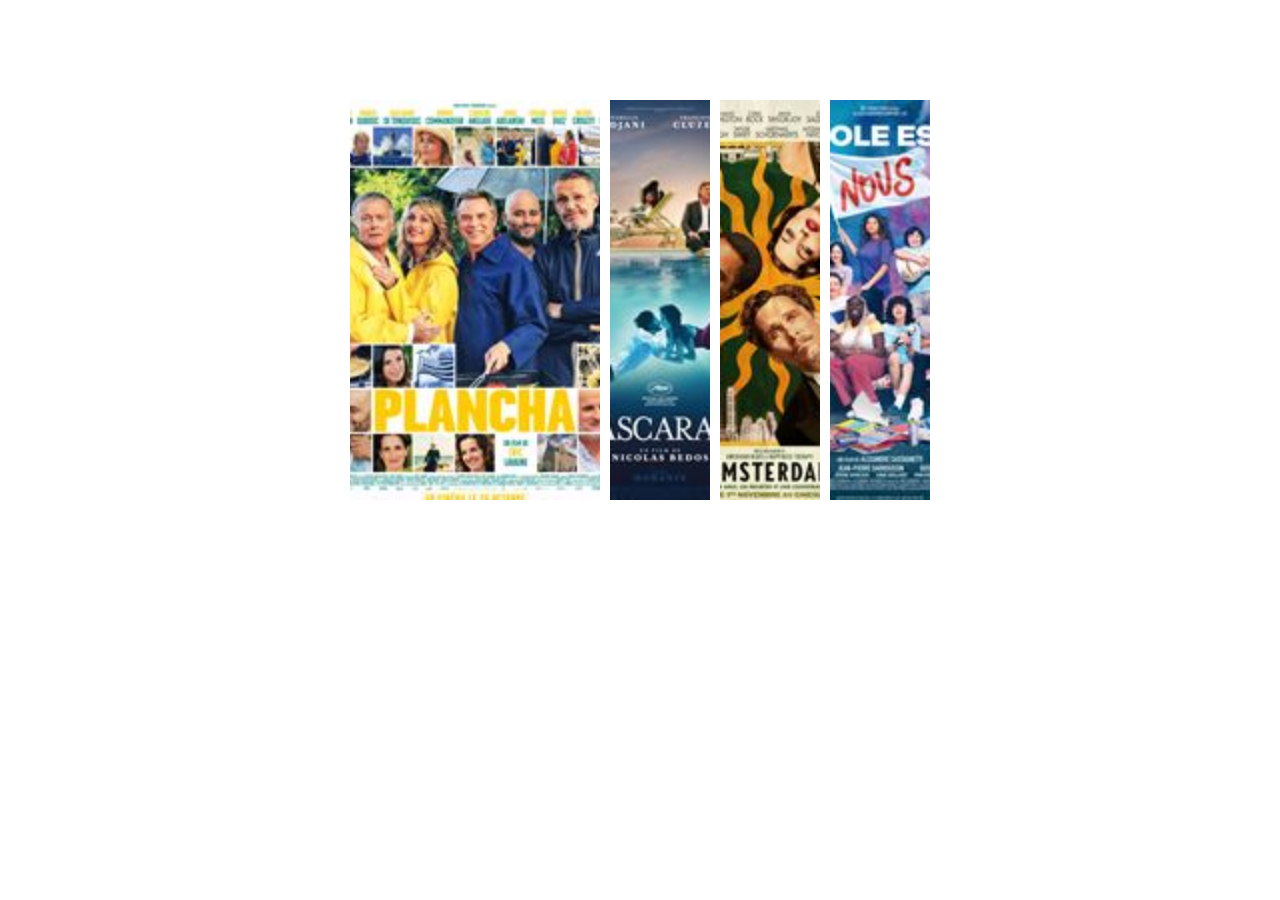
<file: accordeon/index.html>
<!DOCTYPE html>
<html lang="en">
<head>
    <meta charset="UTF-8">
    <meta name="viewport" content="width=device-width, initial-scale=1.0">
    <link rel="stylesheet" href="style.css">
    <title>Accordeon</title>
</head>
<body>
    <div class="accordeon">
        <input type="radio" id="un" name="nb" checked>
        <label for="un"><img src="image1.jpg"></label>

        <input type="radio" id="deux" name="nb">
        <label for="deux"><img src="image2.jpg"></label>

        <input type="radio" id="trois" name="nb">
        <label for="trois"><img src="image3.jpg"></label>

        <input type="radio" id="quatre" name="nb">
        <label for="quatre"><img src="image4.jpg"></label>
    </div>
</body>
</html>
</file>
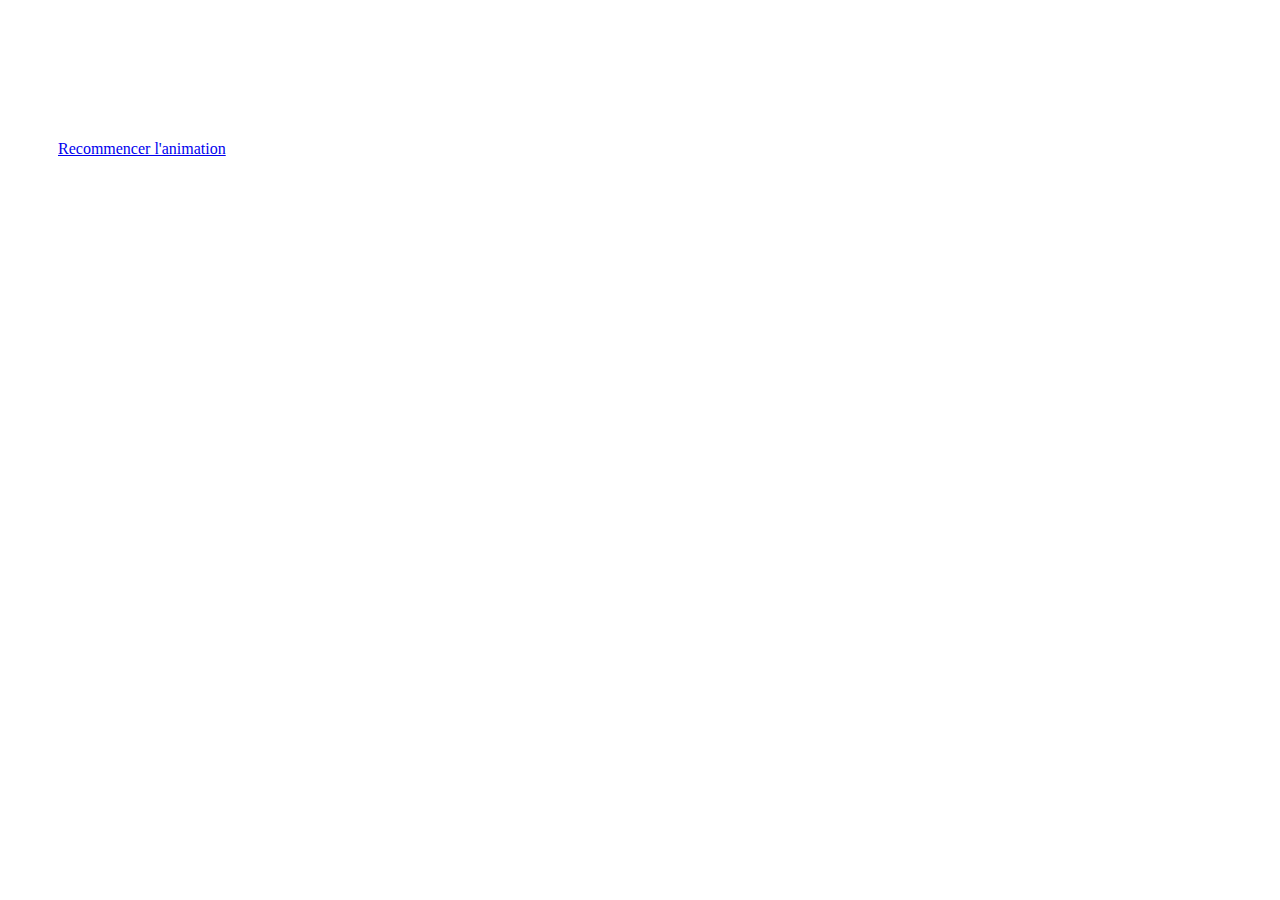
<file: animation_text/index.html>
<!DOCTYPE html>
<html lang="en">
<head>
    <meta charset="UTF-8">
    <meta name="viewport" content="width=device-width, initial-scale=1.0">
    <link rel="stylesheet" href="style.css">
    <title>effet texte</title>
</head>
<body>
    <div class="phrases">
        <div class="ligne1">The Future is now.</div>
        <br>
        <div class="ligne2">Take Action.</div>
    </div>
    <a href="index.html">Recommencer l'animation</a>
</body>
</html>
</file>
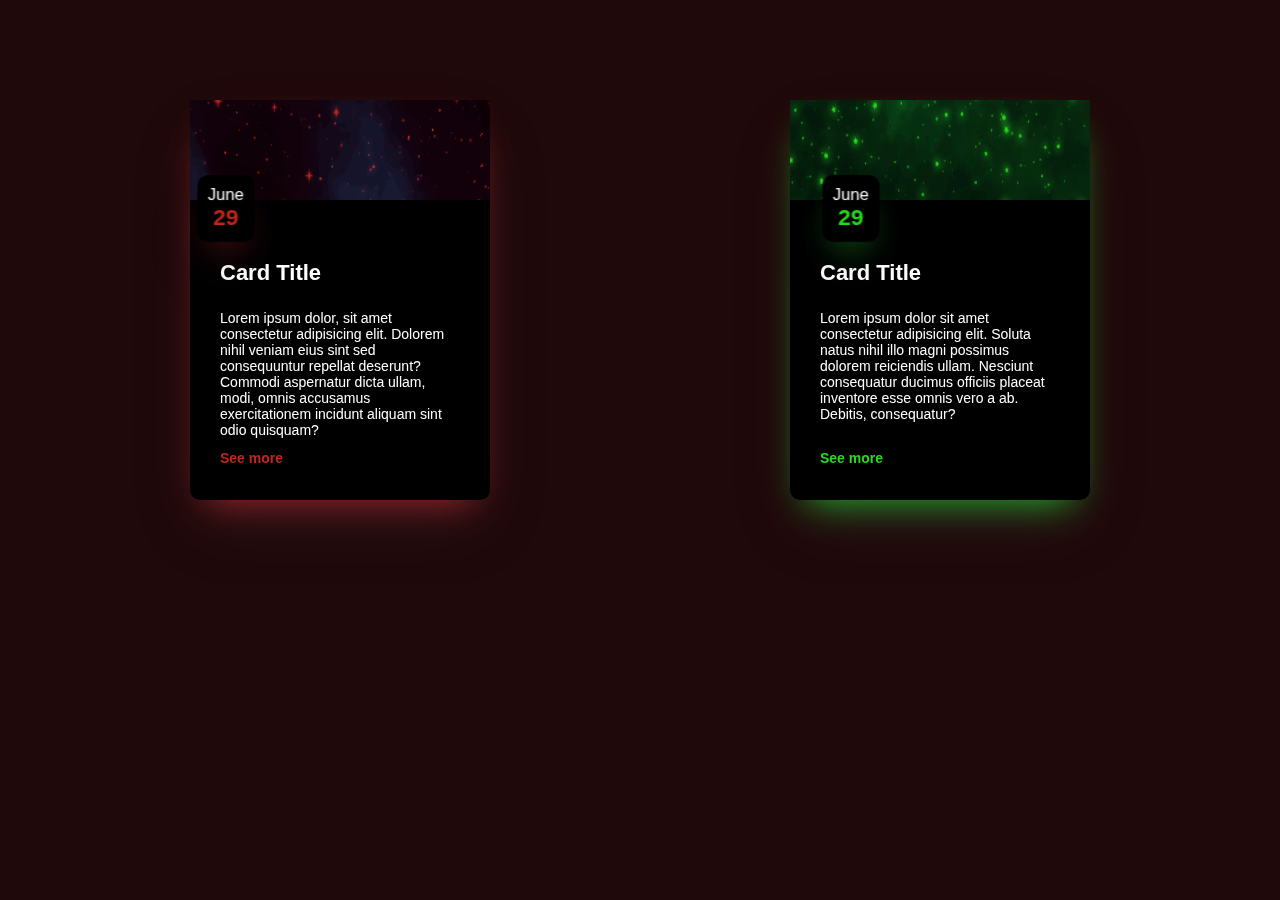
<file: cards3d/index.html>
<!DOCTYPE html>
<html lang="en">
<head>
    <meta charset="UTF-8">
    <meta name="viewport" content="width=device-width, initial-scale=1.0">
    <link rel="stylesheet" href="style.css">
    <title>Projet Cards</title>
</head>
<body>
    <div class="scene">
        <div class="container">

            <div class="card card1">
                <div class="fond">
                    <img src="fond1.png" alt="">
                </div>
                <div class="date">
                    <div class="month">June</div>
                    <div class="day">29</div>
                </div>
                <div class="title">Card Title</div>
                <div class="content">Lorem ipsum dolor, sit amet consectetur adipisicing elit. Dolorem nihil veniam eius sint sed consequuntur repellat deserunt? Commodi aspernatur dicta ullam, modi, omnis accusamus exercitationem incidunt aliquam sint odio quisquam?</div>
                <a href="#">See more</a>
            </div>

            <div class="card card2">
                <div class="fond">
                    <img src="fond2.png" alt="">
                </div>
                <div class="date">
                    <div class="month">June</div>
                    <div class="day">29</div>
                </div>
                <div class="title">Card Title</div>
                <div class="content">Lorem ipsum dolor sit amet consectetur adipisicing elit. Soluta natus nihil illo magni possimus dolorem reiciendis ullam. Nesciunt consequatur ducimus officiis placeat inventore esse omnis vero a ab. Debitis, consequatur?</div>
                <a href="#">See more</a>
            </div>

        </div>
    </div>
    <!-- <input type="color"> -->
</body>
</html>
</file>
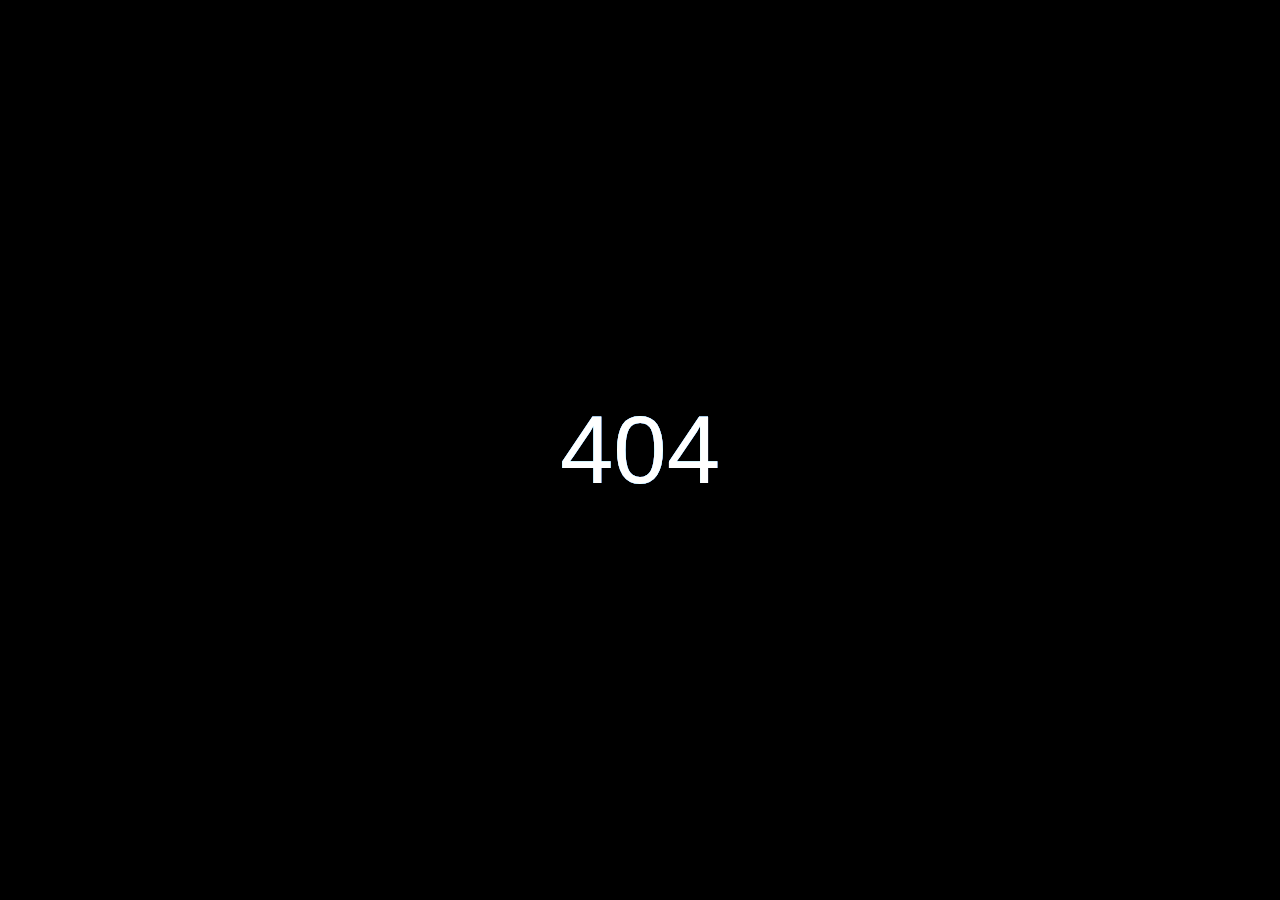
<file: effet_glitch_404/index.html>
<!DOCTYPE html>
<html lang="en">
<head>
    <meta charset="UTF-8">
    <meta name="viewport" content="width=device-width, initial-scale=1.0">
    <link rel="stylesheet" href="style.css">
    <title>Document</title>
</head>
<body>
    <!-- <section> -->
        <div class="premier">404</div>
        <div class="deuxieme">404</div>
        <div class="troisieme">404</div>
    <!-- </section> -->
</body>
</html>
</file>
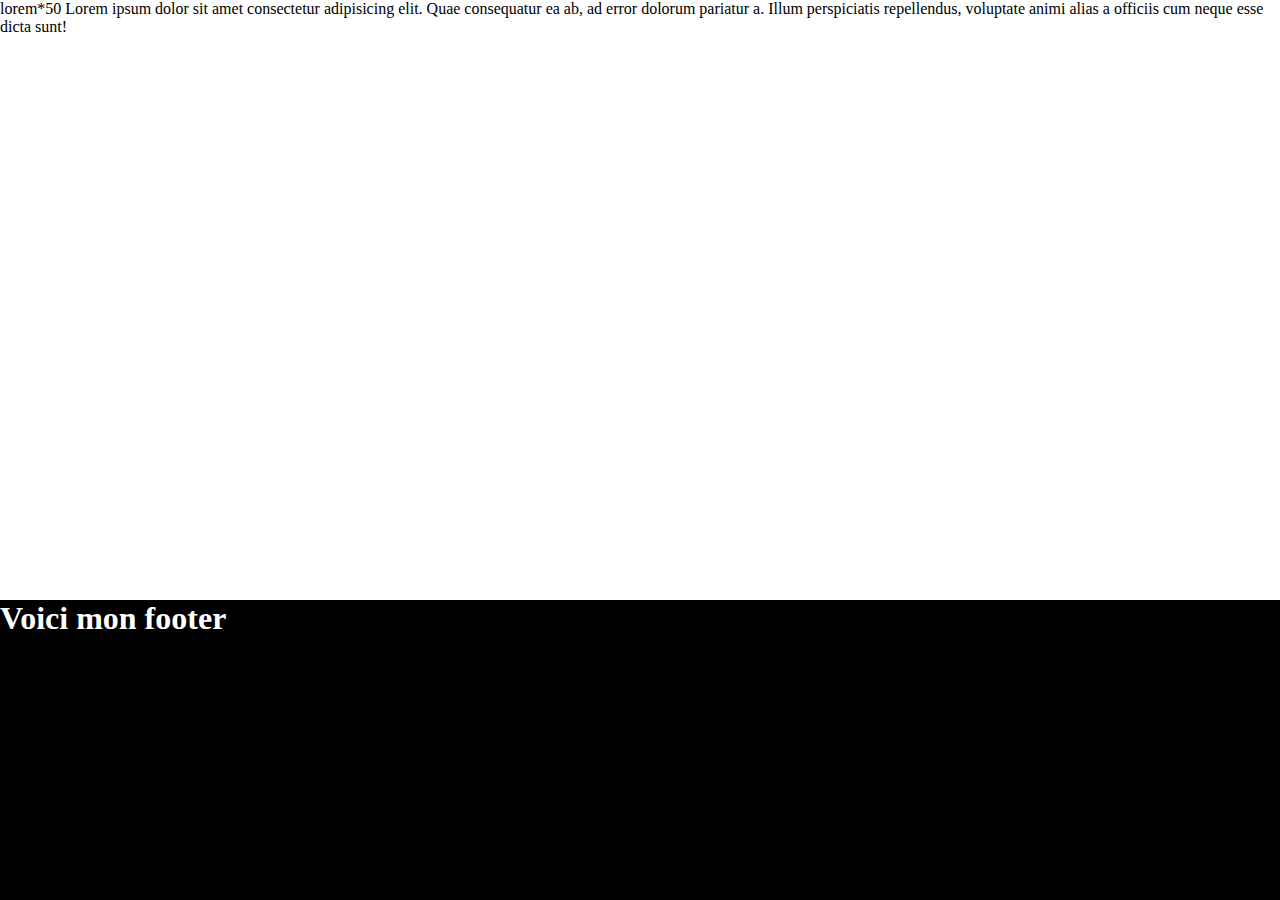
<file: footer/index.html>
<!DOCTYPE html>
<html lang="fr">
<head>
    <meta charset="UTF-8">
    <meta name="viewport" content="width=device-width, initial-scale=1.0">
    <link rel="stylesheet" href="style.css">
    <title>Document</title>
</head>
<body>
    <section>
        lorem*50
        Lorem ipsum dolor sit amet consectetur adipisicing elit. Quae consequatur ea ab, ad error dolorum pariatur a. Illum perspiciatis repellendus, voluptate animi alias a officiis cum neque esse dicta sunt!
    </section>
    <footer><h1>Voici mon footer</h1></footer>
</body>
</html>
</file>
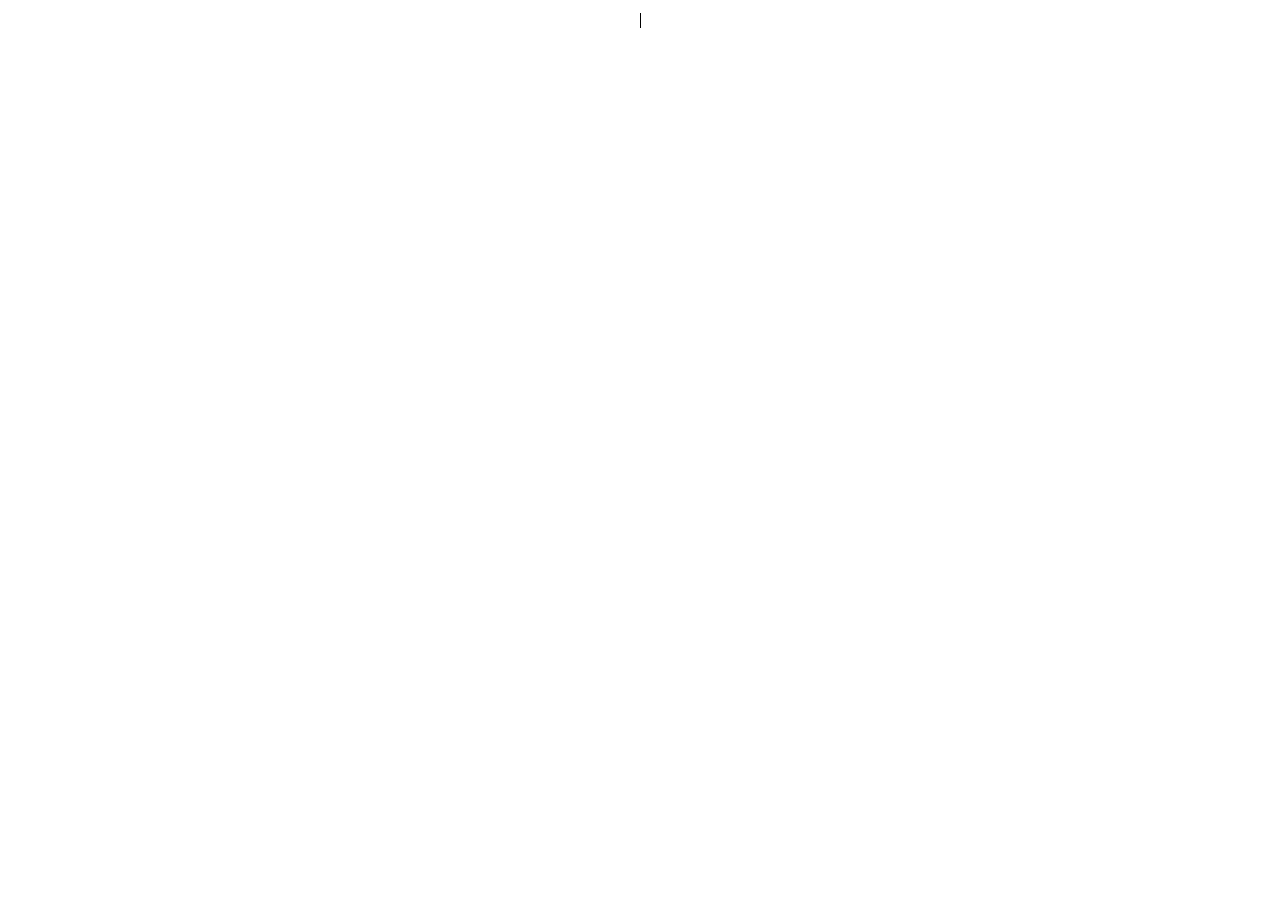
<file: typewriter2/index.html>
<!DOCTYPE html>
<html lang="en">
<head>
    <meta charset="UTF-8">
    <meta name="viewport" content="width=device-width, initial-scale=1.0">
    <link rel="stylesheet" href="style.css">
    <title>Document</title>
</head>
<body>
    <div class="container">
        <div>
            <p><span class="premier">Développeur WEB Front-End</span><span class="deuxieme">Développeur WEB Back-End</span><span class="troisieme">Développeur WEB Full-Stack</span></p>
        </div>
    </div>
</body>
</html>
</file>
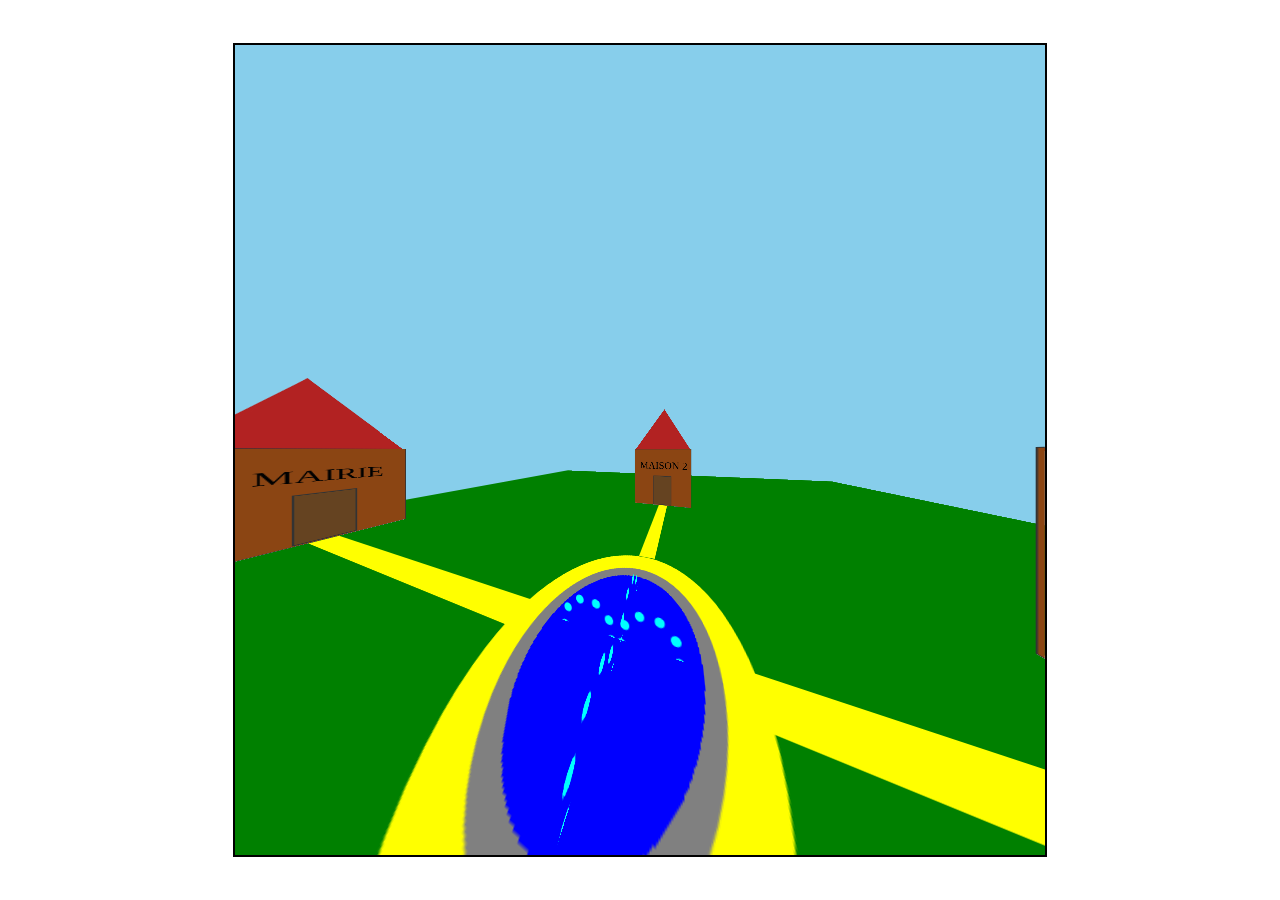
<file: village3d/index.html>
<!DOCTYPE html>
<html lang="en">
<head>
  <meta charset="UTF-8">
  <meta name="viewport" content="width=device-width, initial-scale=1.0">
  <title>Village 3D</title>
  <link rel="stylesheet" href="maison.css">
  <link rel="stylesheet" href="mairie.css">
  <link rel="stylesheet" href="place.css">
  <link rel="stylesheet" href="styles.css">
</head>
<body>
  <div class="container">
    <div class="scene">
      <div class="terrain">

        <div class="herbe"></div>

        <div class="maison maison1">
          <div class="sol"></div>
          <div class="mur front"></div>
          <div class="mur back"></div>
          <div class="mur left"></div>
          <div class="mur right"></div>
          <div class="toit">
            <div class="toit-face front"></div>
            <div class="toit-face back"></div>
            <div class="toit-face left"></div>
            <div class="toit-face right"></div>
          </div>
          <div class="porte"></div>
          <div class="inscription">MAISON 1</div>
          <div class="fenetre right">
            <div class="volet left"></div>
            <div class="volet right"></div>
          </div>
          <div class="fenetre left">
            <div class="volet left"></div>
            <div class="volet right"></div>
          </div>
        </div>

        <div class="maison maison2">
          <div class="sol"></div>
          <div class="mur front"></div>
          <div class="mur back"></div>
          <div class="mur left"></div>
          <div class="mur right"></div>
          <div class="toit">
            <div class="toit-face front"></div>
            <div class="toit-face back"></div>
            <div class="toit-face left"></div>
            <div class="toit-face right"></div>
          </div>
          <div class="porte"></div>
          <div class="inscription">MAISON 2</div>
          <div class="fenetre right">
            <div class="volet left"></div>
            <div class="volet right"></div>
          </div>
          <div class="fenetre left">
            <div class="volet left"></div>
            <div class="volet right"></div>
          </div>
        </div>

        <div class="maison maison3">
          <div class="sol"></div>
          <div class="mur front"></div>
          <div class="mur back"></div>
          <div class="mur left"></div>
          <div class="mur right"></div>
          <div class="toit">
            <div class="toit-face front"></div>
            <div class="toit-face back"></div>
            <div class="toit-face left"></div>
            <div class="toit-face right"></div>
          </div>
          <div class="porte"></div>
          <div class="inscription">MAISON 3</div>
          <div class="fenetre right">
            <div class="volet left"></div>
            <div class="volet right"></div>
          </div>
          <div class="fenetre left">
            <div class="volet left"></div>
            <div class="volet right"></div>
          </div>
        </div>

        <div class="mairie">
          <div class="sol"></div>
          <div class="mur front"></div>
          <div class="mur back"></div>
          <div class="mur left"></div>
          <div class="mur right"></div>
          <div class="toit">
            <div class="toit-face front"></div>
            <div class="toit-face back"></div>
            <div class="toit-face left"></div>
            <div class="toit-face right"></div>
          </div>
          <div class="porte"></div>
          <div class="inscription">MAIRIE</div>
          <div class="fenetre right">
            <div class="volet left"></div>
            <div class="volet right"></div>
          </div>
          <div class="fenetre left">
            <div class="volet left"></div>
            <div class="volet right"></div>
          </div>
        </div>

        <div class="place">
          <div class="fontaine"></div>
          <div class="jet1"></div>
          <div class="jet2"></div>
          <div class="jet3"></div>
          <div class="jet4"></div>
          <div class="route1"></div>
          <div class="route2"></div>
          <div class="route3"></div>
          <div class="routem"></div>
        </div>

      </div>
    </div>
  </div>
</body>
</html>
</file>
<file: accordeon/style.css>
*, ::before, ::after{
  padding: 0;
  margin: 0;
  box-sizing: border-box;
}

.accordeon{
  display: flex;
  justify-content: center;
  margin: 100px;
}

.accordeon input{
  display: none;
}

.accordeon label{
  margin: 0 5px;
}

.accordeon label>img{
  width: 100px;
  height: 400px;
  object-fit: cover;
  transition: width 1s;
  cursor: pointer;
}

.accordeon input:checked + label>img{
  width: 250px;
}
</file>
<file: animation_text/style.css>
body{
    padding: 50px;
}

.phrases{
    overflow: hidden;
}

.ligne1, .ligne2{
    display: inline-block;
    position: relative;
    font-size: 32px;
    font-family: sans-serif;
    text-transform: uppercase;
    overflow: hidden;
    transform: translateX(-100%);
}

.ligne1{
    animation: ligne forwards 1s linear;
}

.ligne2{
    font-weight: bold;
    animation: ligne forwards 1s linear 0.5s;
}

@keyframes ligne {
    from{
        transform: translateX(-100%);
    }
    to{
        transform: translateX(0%);
    }
}

.ligne1::after, .ligne2::after{
    position: absolute;
    top: 0;
    left: 0;
    z-index: 2;
    width: 100%;
    height: 100%;
    display: inline-block;
    content: '';
}

.ligne1::after{
    background-color: orangered;
    animation: ligneafter forwards 1s linear 1.5s;
}

.ligne2::after{
    background-color: blue;
    animation: ligneafter forwards 1s linear 2s;
}

@keyframes ligneafter {
    from{
        transform: translateX(0%);
    }
    to{
        transform: translateX(100%);
    }
}
</file>
<file: cards3d/style.css>
body, html {
    margin: 0;
    padding: 0;
    box-sizing: border-box;
}

body{
    background-color: rgb(32, 9, 10);
}

.scene{
    perspective: 1000px;
}

.container{
    display: flex;
    flex-direction: row;
    justify-content: space-around;
    padding-top: 100px;
    position: relative;
    transform-style: preserve-3d;
}

.card{
    position: absolute;
    width: 300px;
    height: 400px;
    transform-style: preserve-3d;
    background-color: black;
    /* overflow: hidden; */
    z-index: 50;
    transition: transform .5s;
    border-radius: 10px;
}

.card1:hover{
    transform: translateX(-300px) rotateZ(0deg) rotateY(35deg) rotateX(35deg);
}

.card2:hover{
    transform: translateX(300px) rotateZ(0deg) rotateY(25deg) rotateX(25deg);
}

.card1{
    box-shadow: rgba(50, 50, 93, 0.25) 0px 30px 60px -12px, rgb(192, 38, 30) 0px 18px 36px -18px;
    transform: translateX(-300px);
}
.card2{
    box-shadow: rgba(50, 50, 93, 0.25) 0px 30px 60px -12px, rgb(38, 218, 30) 0px 18px 36px -18px;
    transform: translateX(300px);
}

.fond img{
    transform: scale(1);
    /* top: -50px; */
    object-fit: cover;
    width: 300px;
    height: 100px;

}

.fond{
    width: 300px;
    height: 100px;
    overflow: hidden;
}

.date{
    position:absolute;
    top: 70px;
    left: 25px;
    text-align: center;
    padding: 10px;
    background-color: black;
    z-index: 500;
    transform: translateZ(40px);
    border-radius: 10px;
}
.month{
    color: white;
    font-family: sans-serif;
    font-size: 16px;
}
.day{
    font-family: sans-serif;
    font-size: 22px;
    font-weight: bold;
}
.card1>.date>.day{
    color: rgb(192, 38, 30);
}
.card2>.date>.day{
    color: rgb(38, 218, 30);    
}
.card1>.date{
    box-shadow: rgba(50, 50, 93, 0.25) 0px 30px 60px -12px, rgb(192, 38, 30) 0px 18px 36px -18px;
}
.card2>.date{
    box-shadow: rgba(50, 50, 93, 0.25) 0px 30px 60px -12px, rgb(38, 218, 30) 0px 18px 36px -18px;
}

.title{
    position: absolute;
    top: 160px;
    left: 30px;
    color: white;
    font-family: sans-serif;
    font-weight: bold;
    font-size: 22px;
    transition: transform 2s;
}
.content{
    position: absolute;
    top: 210px;
    left: 30px;
    color: white;
    font-family: sans-serif;
    font-size: 14px;
    width: 80%;
    transition: transform 2s;
}

.card a {
    position: absolute;
    top: 350px;
    left: 30px;
    font-family: sans-serif;
    font-size: 14px;
    text-decoration: none;
    font-weight: bold;
    transition: transform 2s;
}
.card1>a{
    color: rgb(192, 38, 30);
}
.card2>a{
    color: rgb(38, 218, 30);
}

.card1>.fond{
    background-color:rgb(192, 38, 30);


}
.card2>.fond{
    background-color: rgb(38, 218, 30);
}

.content:hover, .title:hover, .card a:hover{
    transform: translateX(0px) translateY(0px) translateZ(40px);
}
</file>
<file: effet_glitch_404/style.css>
*, ::before, ::after{
    box-sizing: border-box;
    margin: 0;
    padding: 0;
}

body{
    width: 100vw;
    height: 100vh;
    align-content: center;
    background-color: black;
}

.premier{
    position: absolute;
    text-align: center;
    width: 100%;
    transform: translateY(-50%);
    font-size: 96px;
    z-index: 3;
    color: white;
    font-family: sans-serif;
    animation: premier infinite 10s;
    /* transform: rotate(1deg) translateX(1px) translateY(calc(-50% + 1px)); */
    /* transform: rotate(-1deg) translateX(-1px) translateY(calc(-50% + 0px)); */
    /* transform: rotate(0deg) translateX(1px) translateY(calc(-50% + -1px)); */
    /* transform: rotate(0deg) translateX(-1px) translateY(calc(-50% + 1px)); */
    /* transform: rotate(0deg) translateX(-2px) translateY(calc(-50% + 0px)); */
    /* transform: rotate(0deg) translateX(2px) translateY(calc(-50% + 0px)); */
    /* transform: rotate(0deg) translateX(0px) translateY(calc(-50% + -2px)); */
}

.deuxieme{
    position: absolute;
    text-align: center;
    width: 100%;
    transform: translateY(-50%);
    font-size: 96px;
    z-index: 2;
    color: cyan;
    font-family: sans-serif;
    animation: deuxieme infinite 10s;
    /* transform: rotate(-1deg) translateX(-1px) translateY(calc(-50% + -1px)); */
    /* transform: rotate(1deg) translateX(1px) translateY(calc(-50% + 0px)); */
    /* transform: rotate(0deg) translateX(1px) translateY(calc(-50% + 2px)); */
    /* transform: rotate(0deg) translateX(1px) translateY(calc(-50% + -2px)); */
    /* transform: rotate(0deg) translateX(2px) translateY(calc(-50% + 0px)); */
    /* transform: rotate(0deg) translateX(-2px) translateY(calc(-50% + 0px)); */
    /* transform: rotate(0deg) translateX(0px) translateY(calc(-50% + 2px)); */
}

.troisieme{
    position: absolute;
    text-align: center;
    width: 100%;
    transform: translateY(-50%);
    font-size: 96px;
    z-index: 1;
    color: magenta;
    font-family: sans-serif;
    animation: troisieme infinite 10s;
    /* transform: rotate(-2deg) translateX(-2px) translateY(calc(-50% - 2px)); */
    /* transform: rotate(2deg) translateX(3px) translateY(calc(-50% + 0px)); */
    /* transform: rotate(0deg) translateX(2px) translateY(calc(-50% + 5px)); */
    /* transform: rotate(0deg) translateX(2px) translateY(calc(-50% + -5px)); */
    /* transform: rotate(0deg) translateX(5px) translateY(calc(-50% + 0px)); */
    /* transform: rotate(0deg) translateX(-8px) translateY(calc(-50% + 0px)); */
    /* transform: rotate(0deg) translateX(0px) translateY(calc(-50% + 5px)); */
}

@keyframes premier{
    0%{
        transform: translateY(-50%);
    }
    19%{
        transform: translateY(-50%);
    }
    20%{
        transform: rotate(1deg) translateX(1px) translateY(calc(-50% + 1px));
    }
    21%{
        transform: translateY(-50%);
    }
    29%{
        transform: translateY(-50%);
    }
    30%{
        transform: rotate(-1deg) translateX(-1px) translateY(calc(-50% + 0px));
    }
    31%{
        transform: translateY(-50%);
    }
    49%{
        transform: translateY(-50%);
    }
    50%{
        transform: rotate(0deg) translateX(1px) translateY(calc(-50% + -1px));
    }
    51%{
        transform: translateY(-50%);
    }
    59%{
        transform: translateY(-50%);
    }
    60%{
        transform: rotate(0deg) translateX(-1px) translateY(calc(-50% + 1px));
    }
    61%{
        transform: translateY(-50%);
    }
    69%{
        transform: translateY(-50%);
    }
    70%{
        transform: rotate(0deg) translateX(-2px) translateY(calc(-50% + 0px));
    }
    71%{
        transform: translateY(-50%);
    }
    89%{
        transform: translateY(-50%);
    }
    90%{
        transform: rotate(0deg) translateX(2px) translateY(calc(-50% + 0px));
    }
    91%{
        transform: translateY(-50%);
    }
    98%{
        transform: translateY(-50%);
    }
    99%{
        transform: rotate(0deg) translateX(0px) translateY(calc(-50% + -2px));
    }
    100%{
        transform: translateY(-50%);
    }
}

@keyframes deuxieme {
    0%{
        transform: translateY(-50%);
    }
    19%{
        transform: translateY(-50%);
    }
    20%{
        transform: rotate(-1deg) translateX(-1px) translateY(calc(-50% + -1px));
    }
    21%{
        transform: translateY(-50%);
    }
    29%{
        transform: translateY(-50%);
    }
    30%{
        transform: rotate(1deg) translateX(1px) translateY(calc(-50% + 0px));
    }
    31%{
        transform: translateY(-50%);
    }
    49%{
        transform: translateY(-50%);
    }
    50%{
        transform: rotate(0deg) translateX(1px) translateY(calc(-50% + 2px));
    }
    51%{
        transform: translateY(-50%);
    }
    59%{
        transform: translateY(-50%);
    }
    60%{
        transform: rotate(0deg) translateX(1px) translateY(calc(-50% + -2px));
    }
    61%{
        transform: translateY(-50%);
    }
    69%{
        transform: translateY(-50%);
    }
    70%{
        transform: rotate(0deg) translateX(2px) translateY(calc(-50% + 0px));
    }
    71%{
        transform: translateY(-50%);
    }
    89%{
        transform: translateY(-50%);
    }
    90%{
        transform: rotate(0deg) translateX(-2px) translateY(calc(-50% + 0px));
    }
    91%{
        transform: translateY(-50%);
    }
    98%{
        transform: translateY(-50%);
    }
    99%{
        transform: rotate(0deg) translateX(0px) translateY(calc(-50% + 2px));
    }
    100%{
        transform: translateY(-50%);
    }
}

@keyframes troisieme {
    0%{
        transform: translateY(-50%);
    }
    19%{
        transform: translateY(-50%);
    }
    20%{
        transform: rotate(-2deg) translateX(-2px) translateY(calc(-50% - 2px));
    }
    21%{
        transform: translateY(-50%);
    }
    29%{
        transform: translateY(-50%);
    }
    30%{
        transform: rotate(2deg) translateX(3px) translateY(calc(-50% + 0px));
    }
    31%{
        transform: translateY(-50%);
    }
    49%{
        transform: translateY(-50%);
    }
    50%{
        transform: rotate(0deg) translateX(2px) translateY(calc(-50% + 5px));
    }
    51%{
        transform: translateY(-50%);
    }
    59%{
        transform: translateY(-50%);
    }
    60%{
        transform: rotate(0deg) translateX(2px) translateY(calc(-50% + -5px));
    }
    61%{
        transform: translateY(-50%);
    }
    69%{
        transform: translateY(-50%);
    }
    70%{
        transform: rotate(0deg) translateX(5px) translateY(calc(-50% + 0px));
    }
    71%{
        transform: translateY(-50%);
    }
    89%{
        transform: translateY(-50%);
    }
    90%{
        transform: rotate(0deg) translateX(-8px) translateY(calc(-50% + 0px));
    }
    91%{
        transform: translateY(-50%);
    }
    98%{
        transform: translateY(-50%);
    }
    99%{
        transform: rotate(0deg) translateX(0px) translateY(calc(-50% + 5px));
    }
    100%{
        transform: translateY(-50%);
    }
}
</file>
<file: footer/style.css>
*, *::before, *::after{
    padding: 0;
    margin: 0;
    box-sizing: border-box;
}

footer{
    background-color: black;
    color: white;
}

/* A ajouter pour que le footer reste en bas */
body{
    height: 100vh;
    display: flex;
    flex-direction: column;
}

section{
    /*grow(n'empêche pas de grandire) shrink(empêche de réduire) basis(hauteur_min)*/
    /* flex: 1 0 auto; */
    flex-grow: 1;
}

footer{
    flex-shrink: 0; /* empêche de réduire */
    height: 300px;
}
</file>
<file: typewriter2/style.css>
body, html, ::before, ::after{
    box-sizing: border-box;
    padding: 0;
    margin: 0;
}

.container{
    display: flex;
    justify-content: center;
}

.container p{
    overflow: hidden;
    font-family: monospace; /* chaque lettre fait le même espace */
    margin-inline: auto; /* centre en p les caractères au fur et à mesure */
    white-space: nowrap; /* le texte n'est pas coupé */
    border-right: 1px solid; /* le curseur */
    width: 0;
    animation: writer 20s linear infinite;
}

@keyframes writer{
    0%{
        width: 0;
    }
    20%{
        width: 33.5%;
    }
    30%{
        width: 33.5%;
    }
    35%{
        width: 20%;
    }
    39.999%{
        width: 20%;
    }
    40%{
        width: 30%; /* display: none; (premier) */
    }
    45%{
        width: 48%;
    }
    55%{
        width: 48%;
           }
    59.999%{
        width: 30%;
    }
    60%{
        width: 57.5%; /* display: none; (deuxième) */
    }
    65%{
        width: 57.5%;
    }
    70%{
        width: 100%;
    }
    100%{
        width: 100%;
    }

    /* Clignotement du curseur */
    0%{
        border-right: 1px solid;
    }
    2.5%{
        border: none;
    }
    5%{
        border-right: 1px solid;
    }
    7.5%{
        border: none;
    }
    10%{
        border-right: 1px solid;
    }
    12.5%{
        border: none;
    }
    15%{
        border-right: 1px solid;
    }
    17.5%{
        border: none;
    }
    20%{
        border-right: 1px solid;
    }
    22.5%{
        border: none;
    }
    25%{
        border-right: 1px solid;
    }
    27.5%{
        border: none;
    }
    30%{
        border-right: 1px solid;
    }
    32.5%{
        border: none;
    }
    35%{
        border-right: 1px solid;
    }
    37.5%{
        border: none;
    }
    40%{
        border-right: 1px solid;
    }
    42.5%{
        border: none;
    }
    45%{
        border-right: 1px solid;
    }
    47.5%{
        border: none;
    }
    50%{
        border-right: 1px solid;
    }
    52.5%{
        border: none;
    }
    55%{
        border-right: 1px solid;
    }
    57.5%{
        border: none;
    }
    60%{
        border-right: 1px solid;
    }
    62.5%{
        border: none;
    }
    65%{
        border-right: 1px solid;
    }
    67.5%{
        border: none;
    }
    70%{
        border-right: 1px solid;
    }
    72.5%{
        border: none;
    }
    75%{
        border-right: 1px solid;
    }
    77.5%{
        border: none;
    }
    80%{
        border-right: 1px solid;
    }
    82.5%{
        border: none;
    }
    85%{
        border-right: 1px solid;
    }
    87.5%{
        border: none;
    }
    90%{
        border-right: 1px solid;
    }
    92.5%{
        border: none;
    }
    95%{
        border-right: 1px solid;
    }
    97.5%{
        border: none;
    }
    100%{
        border-right: 1px solid;
    }

}

.premier{
    animation: premier 20s linear infinite;
}

.deuxieme{
    animation: deuxieme 20s linear infinite;
}

@keyframes premier{
    0%{
        display: inline;
    }
    39.999%{
        display: inline;
    }
    40%{
        display: none
    }
    100%{
        display: none;
    }
}

@keyframes deuxieme{
    0%{
        display: inline;
    }
    59.999%{
        display: inline;
    }
    60%{
        display: none
    }
    100%{
        display: none;
    }
}
</file>
<file: village3d/maison.css>
.maison {
    position: absolute;
    width: 200px;
    height: 200px;
    transform-style: preserve-3d;
  }
  
  .maison .sol{
    position: absolute;
    width: 200px;
    height: 200px;
    background-color: white;
    transform: rotateX(90deg) translateY(-000px) translateZ(-102px);  
  }
  
  .maison .mur {
    position: absolute;
    width: 200px;
    height: 200px;
    background-color: #8B4513; /* brun pour les murs */
    border: 1px solid #333;
  }
  
  .maison .mur.front {
    transform: translateZ(100px);
  }
  
  .maison .mur.back {
    transform: rotateY(180deg) translateZ(100px);
  }
  
  .maison .mur.left {
    transform: rotateY(-90deg) translateZ(100px);
    background-color: #A0522D;
  }
  
  .maison .mur.right {
    transform: rotateY(90deg) translateZ(100px);
    background-color: #A0522D;
  }
  
  .maison .toit {
    position: absolute;
    top: -68px; /* Place le toit correctement au-dessus des murs */
    width: 200px;
    height: 200px;
    transform: rotateX(180deg);
    transform-style: preserve-3d;
  }
  
  .maison .toit-face {
    position: absolute;
    width: 0;
    height: 0;
    border-style: solid;
    border-width: 200px 100px 0px 100px;
    border-color: #B22222 transparent transparent transparent;
  }
  
  .maison .toit-face.front {
    transform: rotateX(-30deg) translateZ(100px) translateY(75px);
  }
  
  .maison .toit-face.back {
    transform: rotateX(30deg) translateZ(-100px) translateY(75px);
  }
  
  .maison .toit-face.left {
    transform: rotateY(-90deg) rotateX(-30deg) translateZ(100px) translateY(75px);
  }
  
  .maison .toit-face.right {
    transform: rotateY(90deg) rotateX(-30deg) translateZ(100px) translateY(75px);
  }
  
  .maison .porte {
    position: absolute;
    width: 60px;
    height: 100px;
    background-color: #654321;
    bottom: 0;
    left: 70px;
    transform: translateZ(101px);
    border: 2px solid #333;
  }

  .maison .inscription {
    position: absolute;
    color: black;
    white-space: nowrap;
    font-size: 36px;
    bottom: 0;
    left: 70px;
    transform: translateZ(101px) translateY(-120px) translateX(-50px);
  }
  
  .maison .fenetre{
    position: absolute;
    width: 60px;
    height: 60px;
    background-color: #0debf3;
  }
  
  .maison .volet{
    position: absolute;
    background-color: #654321;
    border: 2px solid #333;
    width: 30px;
    height: 60px;
  }
  
  .maison .fenetre.right {
  
    bottom: 0;
    left: 70px;
    transform: rotateY(90deg) translateY(-50px) translateZ(99px);
    border: 2px solid #333;
  }
  
  .maison .fenetre.left {
    bottom: 0;
    left: 70px;
    transform: rotateY(-90deg) translateY(-50px) translateZ(102px);
    border: 2px solid #333;
  }
  
  .maison .volet.left {
    left: -30px;
  }
  
  .maison .volet.right {
    left: 60px;
  }
</file>
<file: village3d/mairie.css>
.mairie {
    position: absolute;
    width: 200px;
    height: 200px;
    transform-style: preserve-3d;
  }
  
  .mairie .sol{
    position: absolute;
    width: 200px;
    height: 200px;
    background-color: white;
    transform: rotateX(90deg) translateY(-000px) translateZ(-102px); 
  }
  
  .mairie .mur {
    position: absolute;
    width: 200px;
    height: 200px;
    background-color: #8B4513; /* brun pour les murs */
    border: 1px solid #333;
  }
  
  .mairie .mur.front {
    transform: translateZ(100px);
  }
  
  .mairie .mur.back {
    transform: rotateY(180deg) translateZ(100px);
  }
  
  .mairie .mur.left {
    transform: rotateY(-90deg) translateZ(100px);
    background-color: #A0522D;
  }
  
  .mairie .mur.right {
    transform: rotateY(90deg) translateZ(100px);
    background-color: #A0522D;
  }
  
  .mairie .toit {
    position: absolute;
    top: -68px; /* Place le toit correctement au-dessus des murs */
    width: 200px;
    height: 200px;
    transform: rotateX(180deg);
    transform-style: preserve-3d;
  }
  
  .mairie .toit-face {
    position: absolute;
    width: 0;
    height: 0;
    border-style: solid;
    border-width: 200px 100px 0px 100px;
    border-color: #B22222 transparent transparent transparent;
  }
  
  .mairie .toit-face.front {
    transform: rotateX(-30deg) translateZ(100px) translateY(75px);
  }
  
  .mairie .toit-face.back {
    transform: rotateX(30deg) translateZ(-100px) translateY(75px);
  }
  
  .mairie .toit-face.left {
    transform: rotateY(-90deg) rotateX(-30deg) translateZ(100px) translateY(75px);
  }
  
  .mairie .toit-face.right {
    transform: rotateY(90deg) rotateX(-30deg) translateZ(100px) translateY(75px);
  }
  
  .mairie .porte {
    position: absolute;
    width: 60px;
    height: 100px;
    background-color: #654321;
    bottom: 0;
    left: 70px;
    transform: translateZ(101px);
    border: 2px solid #333;
  }

  .mairie .inscription {
    position: absolute;
    color: black;
    font-size: 36px;
    bottom: 0;
    left: 70px;
    transform: translateZ(101px) translateY(-120px) translateX(-30px);
  }
  
  .mairie .fenetre{
    position: absolute;
    width: 60px;
    height: 60px;
    background-color: #0debf3;
  }
  
  .mairie .volet{
    position: absolute;
    background-color: #654321;
    border: 2px solid #333;
    width: 30px;
    height: 60px;
  }
  
  .mairie .fenetre.right {
  
    bottom: 0;
    left: 70px;
    transform: rotateY(90deg) translateY(-50px) translateZ(99px);
    border: 2px solid #333;
  }
  
  .mairie .fenetre.left {
    bottom: 0;
    left: 70px;
    transform: rotateY(-90deg) translateY(-50px) translateZ(102px);
    border: 2px solid #333;
  }
  
  .mairie .volet.left {
    left: -30px;
  }
  
  .mairie .volet.right {
    left: 60px;
  }
</file>
<file: village3d/place.css>
.place {
    position: absolute;
    width: 200px;
    height: 200px;
    transform-style: preserve-3d;
}

.place .fontaine{
    position: absolute;
    width: 200px;
    height: 200px;
    transform: rotateY(180deg) translateZ(102px);
    border-radius: 50%;
    background: radial-gradient(circle, blue 60%, gray 60%);
    border: solid yellow 30px;
}

.place .route1{
    position: absolute;
    width: 300px;
    height: 30px;
    background-color: yellow;
    transform: rotateY(180deg) translateZ(102px)  translateY(120px) translateX(300px);
}

.place .route2{
    position: absolute;
    width: 300px;
    height: 30px;
    background-color: yellow;
    transform: rotateY(180deg) translateZ(102px)  translateY(120px) translateX(-260px);
}

.place .route3{
    position: absolute;
    width: 30px;
    height: 300px;
    background-color: yellow;
    transform: rotateY(180deg) translateZ(102px)  translateY(250px) translateX(-114px);
}

.place .routem{
    position: absolute;
    width: 30px;
    height: 580px;
    background-color: yellow;
    transform: rotateY(180deg) translateZ(102px)  translateY(-570px) translateX(-114px);
}

.place .jet1{
    position: absolute;
    width: 50px;
    height: 50px;
    translate: 50px 100px -100px;
    transform: rotateX(90deg);
    border-radius: 50% 50% 50% 50%;
    border: dotted aqua 10px;
    animation: rotateJet1 5s linear infinite;
}

.place .jet2{
    position: absolute;
    width: 50px;
    height: 50px;
    translate: 130px 100px -100px;
    transform: rotateX(90deg);
    border-radius: 50% 50% 50% 50%;
    border: dotted aqua 10px;
    animation: rotateJet2 5s linear infinite;
}

.place .jet3{
    position: absolute;
    width: 50px;
    height: 50px;
    translate: 100px 130px -100px;
    transform: rotateX(90deg) rotateY(90deg);
    border-radius: 50% 50% 50% 50%;
    border: dotted aqua 10px;
    animation: rotateJet3 5s linear infinite;
}

.place .jet4{
    position: absolute;
    width: 50px;
    height: 50px;
    translate: 100px 60px -100px;
    transform: rotateX(90deg) rotateY(90deg);
    border-radius: 50% 50% 50% 50%;
    border: dotted aqua 10px;
    animation: rotateJet4 5s linear infinite;
}

@keyframes rotateJet1 {
    from {
      rotate: y 0deg;
    }
    to {
      rotate: y -360deg;
    }
  }

@keyframes rotateJet2 {
    from {
        rotate: y 0deg;
    }
    to {
        rotate: y 360deg;
    }
}

@keyframes rotateJet3 {
    from {
      rotate: x 0deg;
    }
    to {
      rotate: x -360deg;
    }
  }

@keyframes rotateJet4 {
    from {
        rotate: x 0deg;
    }
    to {
        rotate: x 360deg;
    }
}
</file>
<file: village3d/styles.css>
body {
  margin: 0;
  height: 100vh;
  display: flex;
  justify-content: center;
  align-items: center;
}

.container{
  display: flex;
  justify-content: center;
  align-items: center;
  background-color: #87CEEB; /* ciel bleu */
  width: 90vmin;
  aspect-ratio: 1/1;
  overflow: hidden;
  border: 2px solid black;
}

.scene {
  perspective: 5000px;
  transform: scale(0.03);
}


.terrain{
  position: relative;
  width: 2000px;
  height: 2000px;
  transform-style: preserve-3d;

  /* rotate: x -1deg;
  rotate: y 250deg;
  translate: 0 100px 5000px; */

    /* rotate: x -1deg; */
  /* rotate: y 300deg; */
  translate: 0px 200px 4750px;
  transform: rotateY(75deg);

  /* rotate: x 15deg; */
  /* rotate: y 400deg; */
  /* translate: 0 50px 4750px; */


  animation: rotateMap 50s linear infinite;
}

@keyframes rotateMap {
  from {
    rotate: y 0deg;
    /* transform: rotateY(75deg); */
  }
  to {
    rotate: y 360deg;
    /* transform: rotateY(75deg); */
  }
}

.herbe{
  position: absolute;
  width: 2000px;
  height: 2000px;
  background-color: green;
  transform: rotateX(90deg) translateX(-00px) translateY(-00px) translateZ(0px);
  
}

.maison1{
  transform: translateY(797px) translateX(300px) rotateY(90deg);
}

.maison2{
  transform: translateY(797px) translateX(1300px) rotateY(-90deg);
}

.maison3{
  transform: translateY(797px) translateX(800px) translateZ(500px) rotateY(180deg);
}

.mairie{
  transform: translateY(797px) translateX(800px) translateZ(-800px);
}

.place{
  transform: translateY(797px) translateX(770px) translateZ(-30px) rotateX(90deg);
}
</file>
